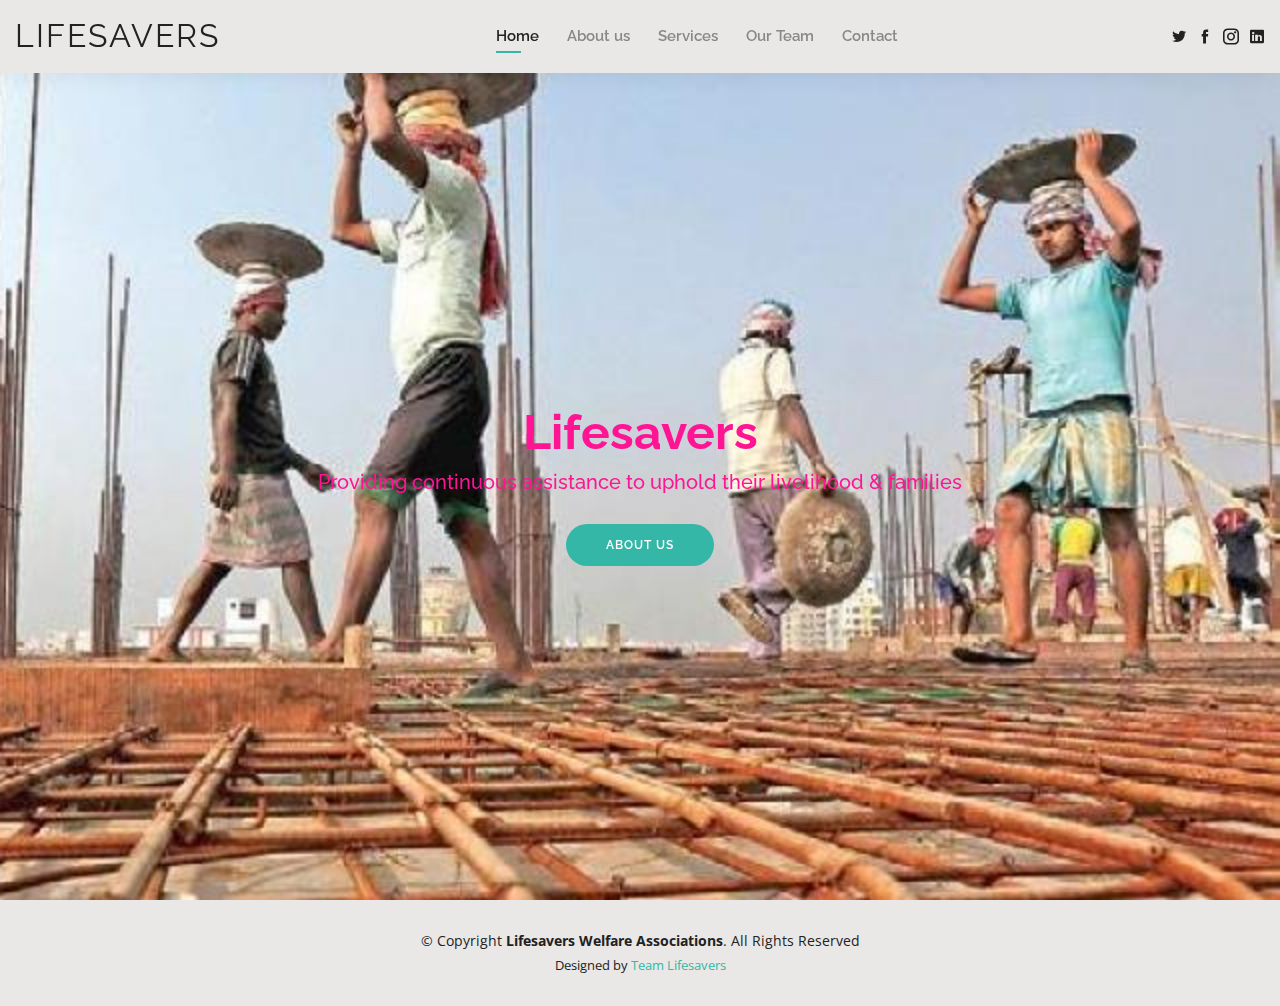
<file: index.html>
<!DOCTYPE html>
<html lang="en">

<head>
  <meta charset="utf-8">
  <meta content="width=device-width, initial-scale=1.0" name="viewport">

  <title>Index-Lifesavers</title>
  <meta content="" name="descriptison">
  <meta content="" name="keywords">


  <link href="assets/img/favicon.png" rel="icon">
  <link href="assets/img/apple-touch-icon.png" rel="apple-touch-icon">

  <link href="https://fonts.googleapis.com/css?family=Open+Sans:300,300i,400,400i,600,600i,700,700i|Raleway:300,300i,400,400i,500,500i,600,600i,700,700i|Poppins:300,300i,400,400i,500,500i,600,600i,700,700i" rel="stylesheet">


  <link href="assets/vendor/bootstrap/css/bootstrap.min.css" rel="stylesheet">
  <link href="assets/vendor/icofont/icofont.min.css" rel="stylesheet">
  <link href="assets/vendor/owl.carousel/assets/owl.carousel.min.css" rel="stylesheet">
  <link href="assets/vendor/boxicons/css/boxicons.min.css" rel="stylesheet">
  <link href="assets/vendor/venobox/venobox.css" rel="stylesheet">
  <link href="assets/vendor/aos/aos.css" rel="stylesheet">

  <link href="assets/css/style.css" rel="stylesheet">


</head>

<body>


  <header id="header" class="fixed-top">
    <div class="container-fluid d-flex justify-content-between align-items-center">

      <h1 class="logo"><a href="index.html">Lifesavers </a></h1>
     <nav class="nav-menu d-none d-lg-block">
        <ul>
          <li class="active"><a href="index.html">Home</a></li>
          <li><a href="about.html">About us</a></li>
          <li><a href="services.html">Services</a></li>
          <li><a href="resume.html">Our Team</a></li>
          <li><a href="contact.html">Contact</a></li>
        </ul>
      </nav>

      <div class="header-social-links">
        <a href="#" class="twitter"><i class="icofont-twitter"></i></a>
        <a href="#" class="facebook"><i class="icofont-facebook"></i></a>
        <a href="#" class="instagram"><i class="icofont-instagram"></i></a>
        <a href="#" class="linkedin"><i class="icofont-linkedin"></i></i></a>
      </div>

    </div>

  </header>
  <section id="hero" class="d-flex align-items-center">
    <div class="container d-flex flex-column align-items-center" data-aos="zoom-in" data-aos-delay="100">
      <h1>Lifesavers</h1>
      <h2>Providing continuous assistance to uphold their livelihood & families</h2>
      <a href="about.html" class="btn-about">About us</a>
    </div>
  </section>
  <footer id="footer">
    <div class="container">
      <div class="copyright">
        &copy; Copyright <strong><span>Lifesavers Welfare Associations</span></strong>. All Rights Reserved
      </div>
      <div class="credits">
 
        Designed by <a href="https://ibm-community.skillsbuild.org/group/team-4-skillsbuild-innovation-camp/">Team Lifesavers</a>
      </div>
    </div>
  </footer>

  <div id="preloader"></div>
  <a href="#" class="back-to-top"><i class="bx bx-up-arrow-alt"></i></a>

 
  <script src="assets/vendor/jquery/jquery.min.js"></script>
  <script src="assets/vendor/bootstrap/js/bootstrap.bundle.min.js"></script>
  <script src="assets/vendor/jquery.easing/jquery.easing.min.js"></script>
  <script src="assets/vendor/php-email-form/validate.js"></script>
  <script src="assets/vendor/waypoints/jquery.waypoints.min.js"></script>
  <script src="assets/vendor/counterup/counterup.min.js"></script>
  <script src="assets/vendor/owl.carousel/owl.carousel.min.js"></script>
  <script src="assets/vendor/isotope-layout/isotope.pkgd.min.js"></script>
  <script src="assets/vendor/venobox/venobox.min.js"></script>
  <script src="assets/vendor/aos/aos.js"></script>

  <script src="assets/js/main.js"></script>

</body>

</html>
</file>
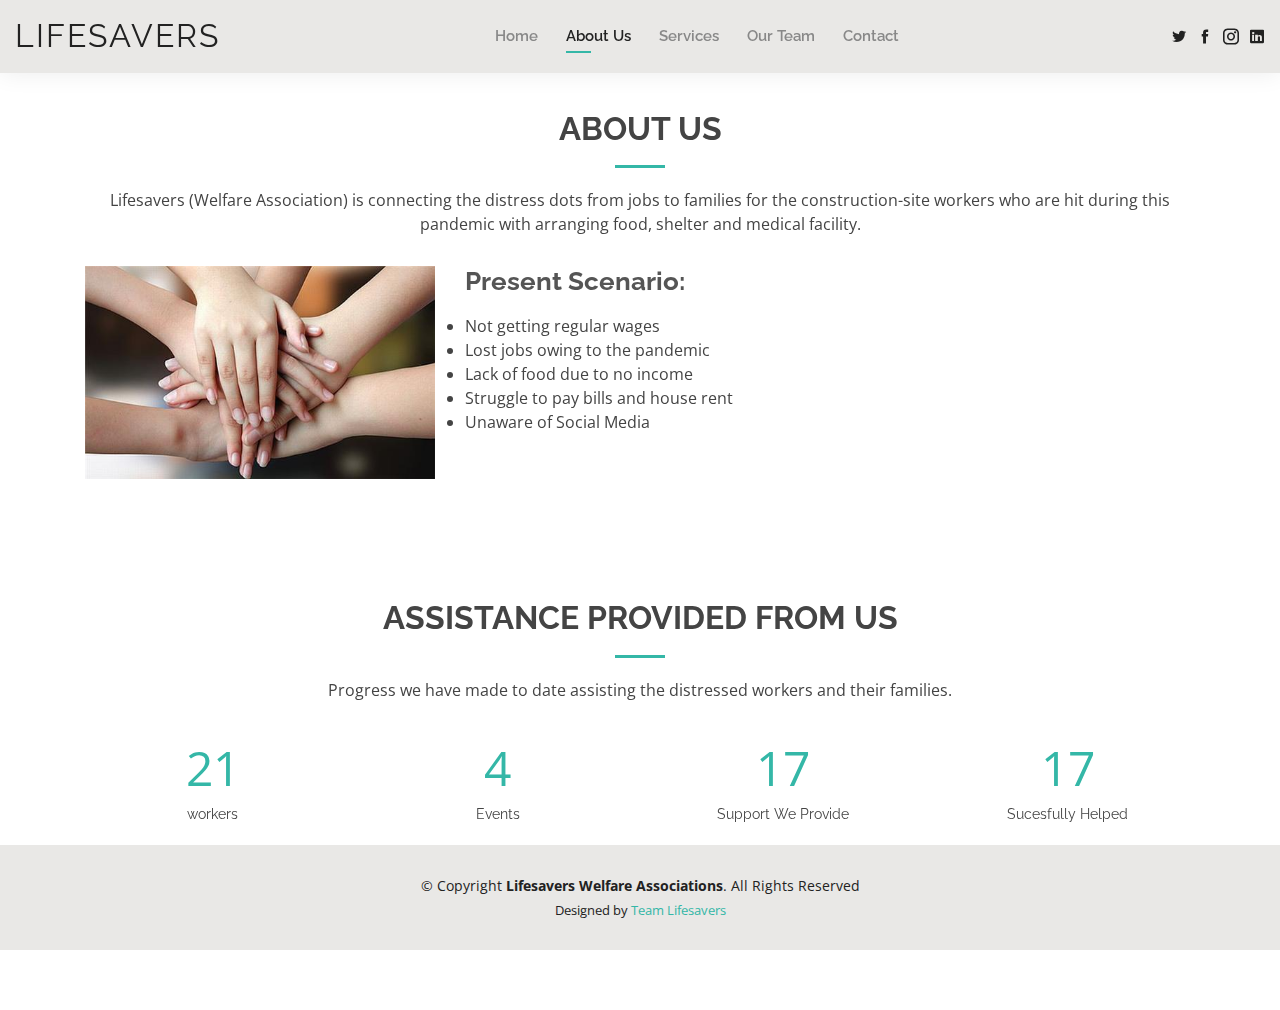
<file: about.html>
<!DOCTYPE html>
<html lang="en">

<head>
  <meta charset="utf-8">
  <meta content="width=device-width, initial-scale=1.0" name="viewport">

  <title>About - Lifesavers</title>
  <meta content="" name="descriptison">
  <meta content="" name="keywords">


  <link href="assets/img/favicon.png" rel="icon">
  <link href="assets/img/apple-touch-icon.png" rel="apple-touch-icon">


  <link href="https://fonts.googleapis.com/css?family=Open+Sans:300,300i,400,400i,600,600i,700,700i|Raleway:300,300i,400,400i,500,500i,600,600i,700,700i|Poppins:300,300i,400,400i,500,500i,600,600i,700,700i" rel="stylesheet">


  <link href="assets/vendor/bootstrap/css/bootstrap.min.css" rel="stylesheet">
  <link href="assets/vendor/icofont/icofont.min.css" rel="stylesheet">
  <link href="assets/vendor/owl.carousel/assets/owl.carousel.min.css" rel="stylesheet">
  <link href="assets/vendor/boxicons/css/boxicons.min.css" rel="stylesheet">
  <link href="assets/vendor/venobox/venobox.css" rel="stylesheet">
  <link href="assets/vendor/aos/aos.css" rel="stylesheet">


  <link href="assets/css/style.css" rel="stylesheet">


</head>

<body>


  <header id="header" class="fixed-top">
    <div class="container-fluid d-flex justify-content-between align-items-center">

      <h1 class="logo"><a href="index.html">Lifesavers </a></h1>


      <nav class="nav-menu d-none d-lg-block">
        <ul>
          <li><a href="index.html">Home</a></li>
          <li class="active"><a href="About.html">About Us</a></li>
          <li><a href="services.html">Services</a></li>
          <li><a href="resume.html">Our Team</a></li>
          <li><a href="contact.html">Contact</a></li>
        </ul>
      </nav>

      <div class="header-social-links">
        <a href="#" class="twitter"><i class="icofont-twitter"></i></a>
        <a href="#" class="facebook"><i class="icofont-facebook"></i></a>
        <a href="#" class="instagram"><i class="icofont-instagram"></i></a>
        <a href="#" class="linkedin"><i class="icofont-linkedin"></i></i></a>
      </div>

    </div>

  </header>

  <main id="main">
 <section id="about" class="about">
      <div class="container" data-aos="fade-up">

        <div class="section-title">
          <h2>About us</h2>
          <p>Lifesavers (Welfare Association) is connecting the distress dots from jobs to families for the construction-site workers who are hit during this pandemic with arranging food, shelter and medical facility.</p>
        </div>

        <div class="row">
          <div class="col-lg-4">
            <img src="assets/img/abouts.jpg" class="img-fluid" alt="">
          </div>
          <div class="col-lg-8 pt-4 pt-lg-0 content">
            <h3>Present Scenario:</h3>
            <p class="font-italic">
            <li>Not getting regular wages</li>
            <li>Lost jobs owing to the pandemic</li>
             <li>Lack of food due to no income</li>
             <li>Struggle to pay bills and house rent</li>
            <li>Unaware of Social Media</li>
            </p>
          </div>
        </div>

      </div>
    </section>
    <section id="facts" class="facts">
      <div class="container" data-aos="fade-up">

        <div class="section-title">
          <h2>Assistance provided from us</h2>
          <p>Progress we have made to date assisting the distressed workers and their families.</p>
        </div>

        <div class="row counters">

          <div class="col-lg-3 col-6 text-center">
            <span data-toggle="counter-up">30</span>
            <p>workers</p>
          </div>

          <div class="col-lg-3 col-6 text-center">
            <span data-toggle="counter-up">6</span>
            <p>Events</p>
          </div>

          <div class="col-lg-3 col-6 text-center">
            <span data-toggle="counter-up">25</span>
            <p>Support  We Provide</p>
          </div>

          <div class="col-lg-3 col-6 text-center">
            <span data-toggle="counter-up">25</span>
            <p>Sucesfully Helped</p>
          </div>

        </div>

      </div>
 <footer id="footer">
    <div class="container">
      <div class="copyright">
        &copy; Copyright <strong><span>Lifesavers Welfare Associations</span></strong>. All Rights Reserved
      </div>
      <div class="credits">
  
        Designed by <a href="https://ibm-community.skillsbuild.org/group/team-4-skillsbuild-innovation-camp/">Team Lifesavers</a>
      </div>
    </div>
  </footer>

  <div id="preloader"></div>
  <a href="#" class="back-to-top"><i class="bx bx-up-arrow-alt"></i></a>

  <script src="assets/vendor/jquery/jquery.min.js"></script>
  <script src="assets/vendor/bootstrap/js/bootstrap.bundle.min.js"></script>
  <script src="assets/vendor/jquery.easing/jquery.easing.min.js"></script>
  <script src="assets/vendor/php-email-form/validate.js"></script>
  <script src="assets/vendor/waypoints/jquery.waypoints.min.js"></script>
  <script src="assets/vendor/counterup/counterup.min.js"></script>
  <script src="assets/vendor/owl.carousel/owl.carousel.min.js"></script>
  <script src="assets/vendor/isotope-layout/isotope.pkgd.min.js"></script>
  <script src="assets/vendor/venobox/venobox.min.js"></script>
  <script src="assets/vendor/aos/aos.js"></script>

  <script src="assets/js/main.js"></script>

</body>

</html>
</file>
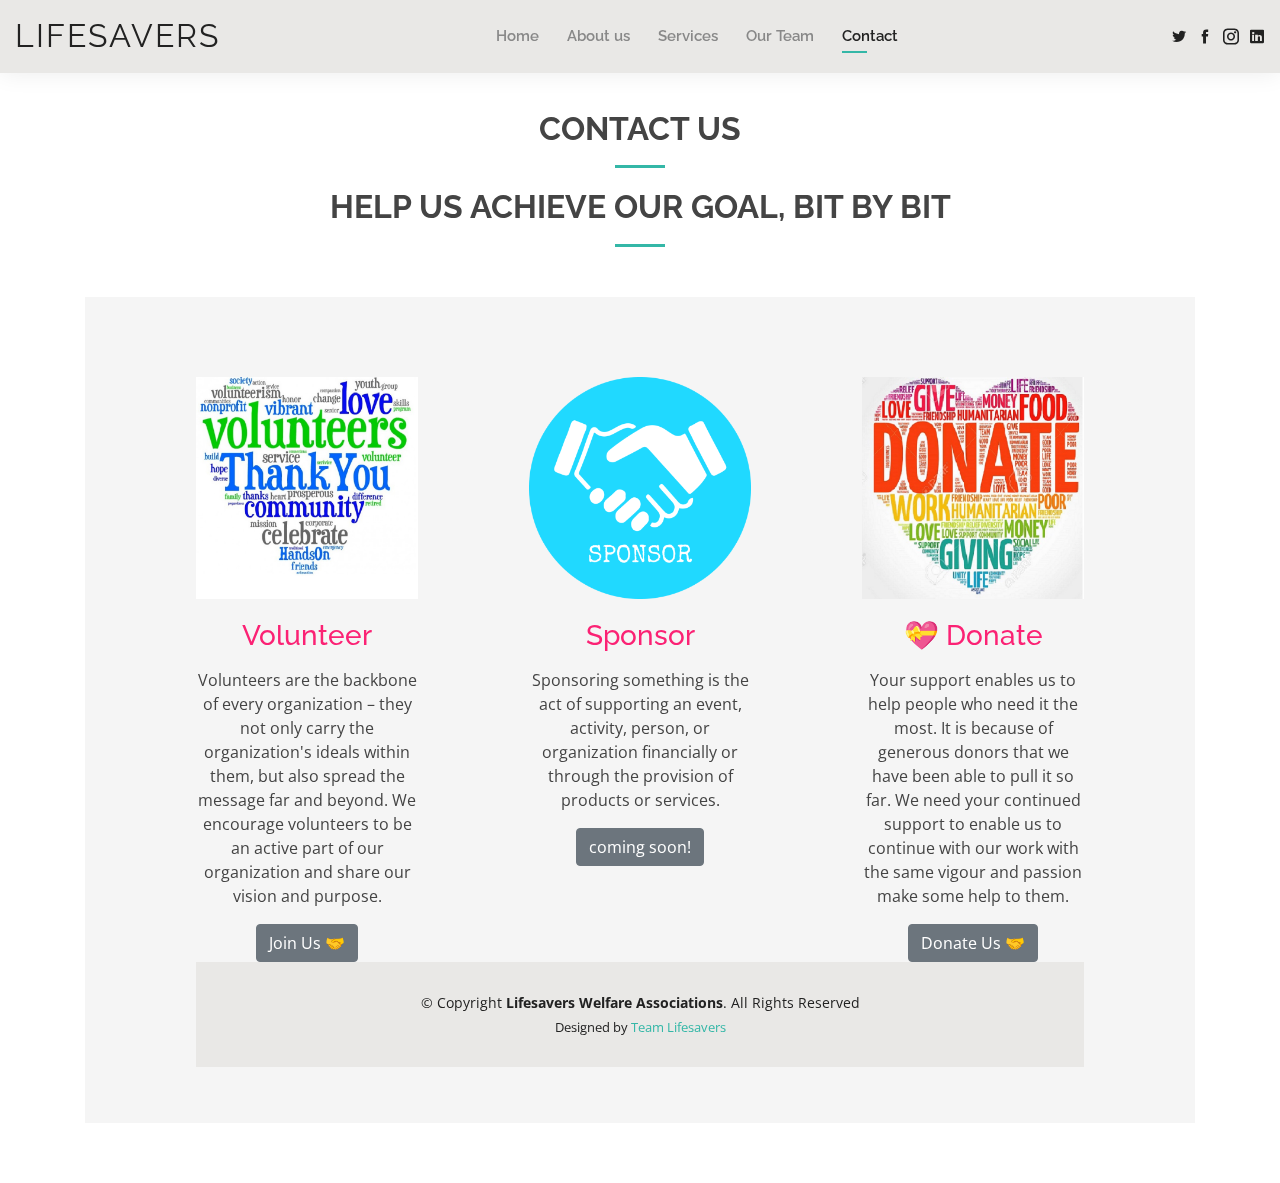
<file: contact.html>
<!DOCTYPE html>
<html lang="en">

<head>
  <meta charset="utf-8">
  <meta content="width=device-width, initial-scale=1.0" name="viewport">

  <title>contact-Lifesavers </title>
  <meta content="" name="descriptison">
  <meta content="" name="keywords">


  <link href="assets/img/favicon.png" rel="icon">
  <link href="assets/img/apple-touch-icon.png" rel="apple-touch-icon">


  <link href="https://fonts.googleapis.com/css?family=Open+Sans:300,300i,400,400i,600,600i,700,700i|Raleway:300,300i,400,400i,500,500i,600,600i,700,700i|Poppins:300,300i,400,400i,500,500i,600,600i,700,700i" rel="stylesheet">


  <link href="assets/vendor/bootstrap/css/bootstrap.min.css" rel="stylesheet">
  <link href="assets/vendor/icofont/icofont.min.css" rel="stylesheet">
  <link href="assets/vendor/owl.carousel/assets/owl.carousel.min.css" rel="stylesheet">
  <link href="assets/vendor/boxicons/css/boxicons.min.css" rel="stylesheet">
  <link href="assets/vendor/venobox/venobox.css" rel="stylesheet">
  <link href="assets/vendor/aos/aos.css" rel="stylesheet">

  <link href="assets/css/style.css" rel="stylesheet">

</head>

<body>

  <header id="header" class="fixed-top">
    <div class="container-fluid d-flex justify-content-between align-items-center">

      <h1 class="logo"><a href="index.html">Lifesavers</a></h1>


      <nav class="nav-menu d-none d-lg-block">
        <ul>
          <li><a href="index.html">Home</a></li>
          <li><a href="about.html">About us</a></li>
          <li><a href="services.html">Services</a></li>
          <li><a href="resume.html">Our Team</a></li>
          <li class="active"><a href="contact.html">Contact</a></li>
        </ul>
      </nav>

      <div class="header-social-links">
        <a href="#" class="twitter"><i class="icofont-twitter"></i></a>
        <a href="#" class="facebook"><i class="icofont-facebook"></i></a>
        <a href="#" class="instagram"><i class="icofont-instagram"></i></a>
        <a href="#" class="linkedin"><i class="icofont-linkedin"></i></i></a>
      </div>

    </div>

  </header>

  <main id="main">

    <section id="contact" class="contact">
      <div class="container" data-aos="fade-up">

        <div class="section-title">
          <h2>Contact us</h2>
              <h2>Help us achieve our goal, bit by bit</h2>
         
 </div>
<div class="contactus" id="contactus">

    <div class="diff_services">
      <div class="diff_services_item">
        <img src="assets/img/vv.jpg" alt="service_image">
        <h3 class="sub_title">Volunteer</h3>
        <p>Volunteers are the backbone of every organization – they not only carry the organization's ideals within them, but also spread the message far and beyond. We encourage volunteers to be an active part of our organization and share our vision and purpose.</p>
        <a href="https://forms.gle/eG58Z77YYkRKm3TH7" class="btn btn-secondary">Join Us 🤝</a>
      </div>
       <div class="diff_services_item">
        <img src="assets/img/Sponso.png" alt="service_image">
        <h3 class="sub_title">Sponsor</h3>
        <p>Sponsoring something is the act of supporting an event, activity, person, or organization financially or through the provision of products or services.</p>
        <a href="#Get-In-Touch" class="btn btn-secondary">coming soon!</a>
      </div> 
  <div class="diff_services_item">
        <img src="assets/img/donate.jpg" alt="service_image">
        <h3 class="sub_title">💝 Donate</h3>
        <p>Your support enables us to help people who need it the most. It is because of generous donors that we have been able to pull it so far. We need your continued support to enable us to continue with our work with the same vigour and passion make some help to them.</p>
         <a href="https://forms.gle/uzr4JHA32VgWoDY89" class="btn btn-secondary">Donate Us 🤝</a>
      </div>
        
  </div>

  <footer id="footer">
    <div class="container">
      <div class="copyright">
        &copy; Copyright <strong><span>Lifesavers Welfare Associations</span></strong>. All Rights Reserved
      </div>
      <div class="credits">

       Designed by <a href="https://ibm-community.skillsbuild.org/group/team-4-skillsbuild-innovation-camp/">Team Lifesavers</a>
      </div>
    </div>
  </footer>

  <div id="preloader"></div>
  <a href="#" class="back-to-top"><i class="bx bx-up-arrow-alt"></i></a>

  <script src="assets/vendor/jquery/jquery.min.js"></script>
  <script src="assets/vendor/bootstrap/js/bootstrap.bundle.min.js"></script>
  <script src="assets/vendor/jquery.easing/jquery.easing.min.js"></script>
  <script src="assets/vendor/php-email-form/validate.js"></script>
  <script src="assets/vendor/waypoints/jquery.waypoints.min.js"></script>
  <script src="assets/vendor/counterup/counterup.min.js"></script>
  <script src="assets/vendor/owl.carousel/owl.carousel.min.js"></script>
  <script src="assets/vendor/isotope-layout/isotope.pkgd.min.js"></script>
  <script src="assets/vendor/venobox/venobox.min.js"></script>
  <script src="assets/vendor/aos/aos.js"></script>

  <script src="assets/js/main.js"></script>

</body>

</html>
</file>
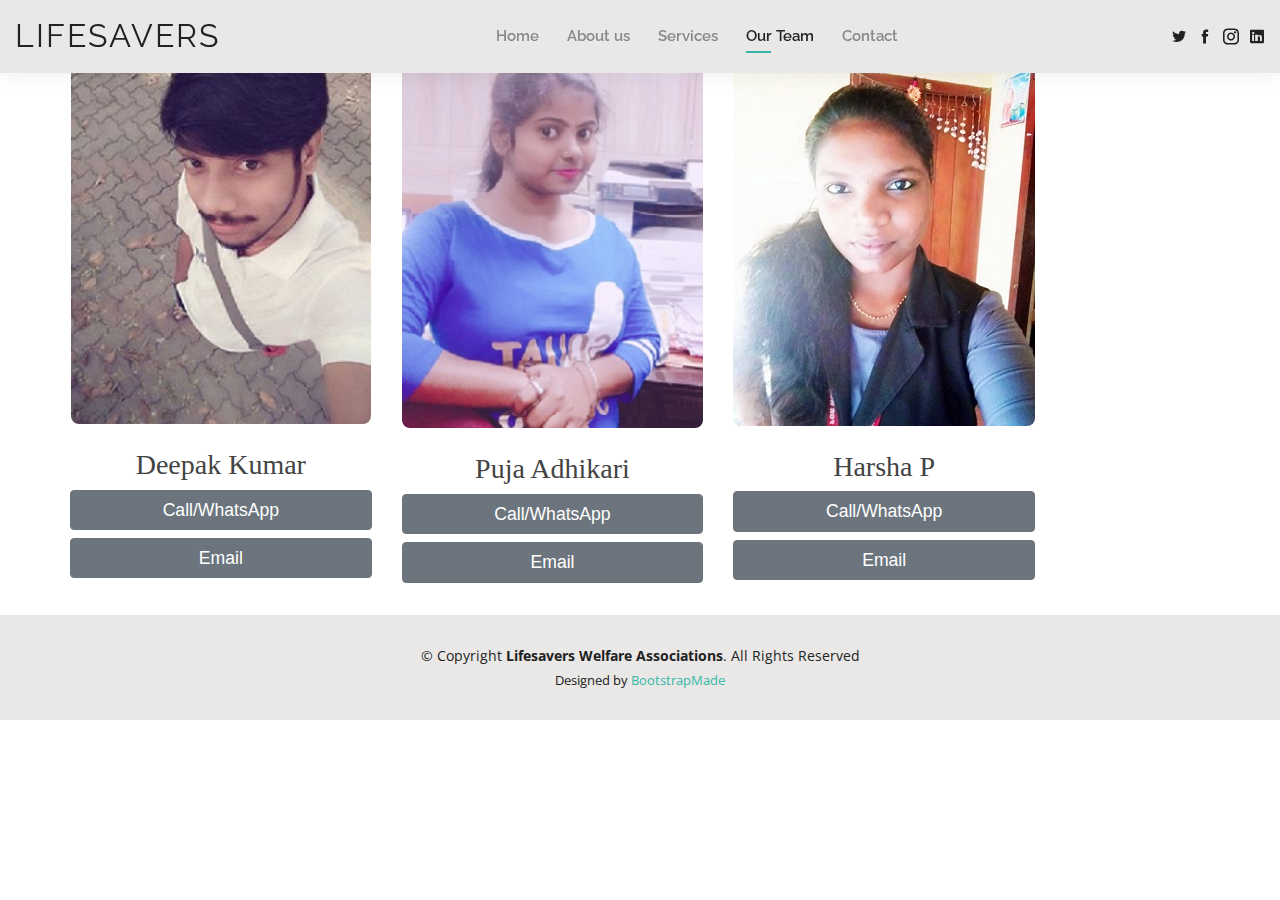
<file: resume.html>
<!DOCTYPE html>
<html lang="en">

<head>
  <meta charset="utf-8">
  <meta content="width=device-width, initial-scale=1.0" name="viewport">

  <title>Resume - Lifesavers </title>
  <meta content="" name="descriptison">
  <meta content="" name="keywords">

  <link href="assets/img/favicon.png" rel="icon">
  <link href="assets/img/apple-touch-icon.png" rel="apple-touch-icon">

  <link href="https://fonts.googleapis.com/css?family=Open+Sans:300,300i,400,400i,600,600i,700,700i|Raleway:300,300i,400,400i,500,500i,600,600i,700,700i|Poppins:300,300i,400,400i,500,500i,600,600i,700,700i" rel="stylesheet">

  <link href="assets/vendor/bootstrap/css/bootstrap.min.css" rel="stylesheet">
  <link href="assets/vendor/icofont/icofont.min.css" rel="stylesheet">
  <link href="assets/vendor/owl.carousel/assets/owl.carousel.min.css" rel="stylesheet">
  <link href="assets/vendor/boxicons/css/boxicons.min.css" rel="stylesheet">
  <link href="assets/vendor/venobox/venobox.css" rel="stylesheet">
  <link href="assets/vendor/aos/aos.css" rel="stylesheet">

  <link href="assets/css/style.css" rel="stylesheet">


</head>

<body>

  <header id="header" class="fixed-top">
    <div class="container-fluid d-flex justify-content-between align-items-center">

      <h1 class="logo"><a href="index.html">LifeSavers </a></h1>


      <nav class="nav-menu d-none d-lg-block">
        <ul>
          <li><a href="index.html">Home</a></li>
          <li><a href="about.html">About us</a></li>
          <li><a href="services.html">Services</a></li>
          <li class="active"><a href="resume.html">Our Team</a></li>
          <li><a href="contact.html">Contact</a></li>
        </ul>
      </nav>

      <div class="header-social-links">
        <a href="#" class="twitter"><i class="icofont-twitter"></i></a>
        <a href="#" class="facebook"><i class="icofont-facebook"></i></a>
        <a href="#" class="instagram"><i class="icofont-instagram"></i></a>
        <a href="#" class="linkedin"><i class="icofont-linkedin"></i></i></a>
      </div>

    </div>

  </header>
<div id="Get-In-Touch" class="container slide">
      <div class="row">
        <div class="col-md-4">
        <div class="col-md-4">
    </div>
      </div>
      <div id="team-cards" class="row">
        <div class="col-md-4">
          <img src="assets/img/tt1.jpg" class="img-fluid" alt="President Manasa Reddy">
          <h3>Deepak Kumar</h3>
          <a href="tel:+918596968516" class="btn btn-secondary">Call/WhatsApp</a>
          <a href="mailto:deepakkumar970007@gmail.com" class="btn btn-secondary">Email</a>
        </div>
        <div class="col-md-4">
          <img src="assets/img/ttt2.jpeg" class="img-fluid" alt="Vice-President Kashyap Harsha">
          <h3>Puja Adhikari </h3>
          <a href="tel:+915252525252" class="btn btn-secondary">Call/WhatsApp</a>
          <a href="mailto:pujaa719@gmail.com" class="btn btn-secondary">Email</a>
        </div>
        <div class="col-md-4">
          <img src="assets/img/t3.jpeg" class="img-fluid" alt="Secretary Vamsi Krishna">
          <h3>Harsha P  </h3>
              <a href="tel:+917858585759" class="btn btn-secondary">Call/WhatsApp</a>
          <a href="mailto:harshavelayudhan68@gmail.com" class="btn btn-secondary">Email</a>
        </div>


      </div>
    </div>
  </div>
    </section>



  <footer id="footer">
    <div class="container">
      <div class="copyright">
        &copy; Copyright <strong><span>Lifesavers Welfare Associations</span></strong>. All Rights Reserved
      </div>
      <div class="credits">

        Designed by <a href="https://bootstrapmade.com/">BootstrapMade</a>
      </div>
    </div>
  </footer>

  <div id="preloader"></div>
  <a href="#" class="back-to-top"><i class="bx bx-up-arrow-alt"></i></a>

  <script src="assets/vendor/jquery/jquery.min.js"></script>
  <script src="assets/vendor/bootstrap/js/bootstrap.bundle.min.js"></script>
  <script src="assets/vendor/jquery.easing/jquery.easing.min.js"></script>
  <script src="assets/vendor/php-email-form/validate.js"></script>
  <script src="assets/vendor/waypoints/jquery.waypoints.min.js"></script>
  <script src="assets/vendor/counterup/counterup.min.js"></script>
  <script src="assets/vendor/owl.carousel/owl.carousel.min.js"></script>
  <script src="assets/vendor/isotope-layout/isotope.pkgd.min.js"></script>
  <script src="assets/vendor/venobox/venobox.min.js"></script>
  <script src="assets/vendor/aos/aos.js"></script>

 
  <script src="assets/js/main.js"></script>

</body>

</html>
</file>
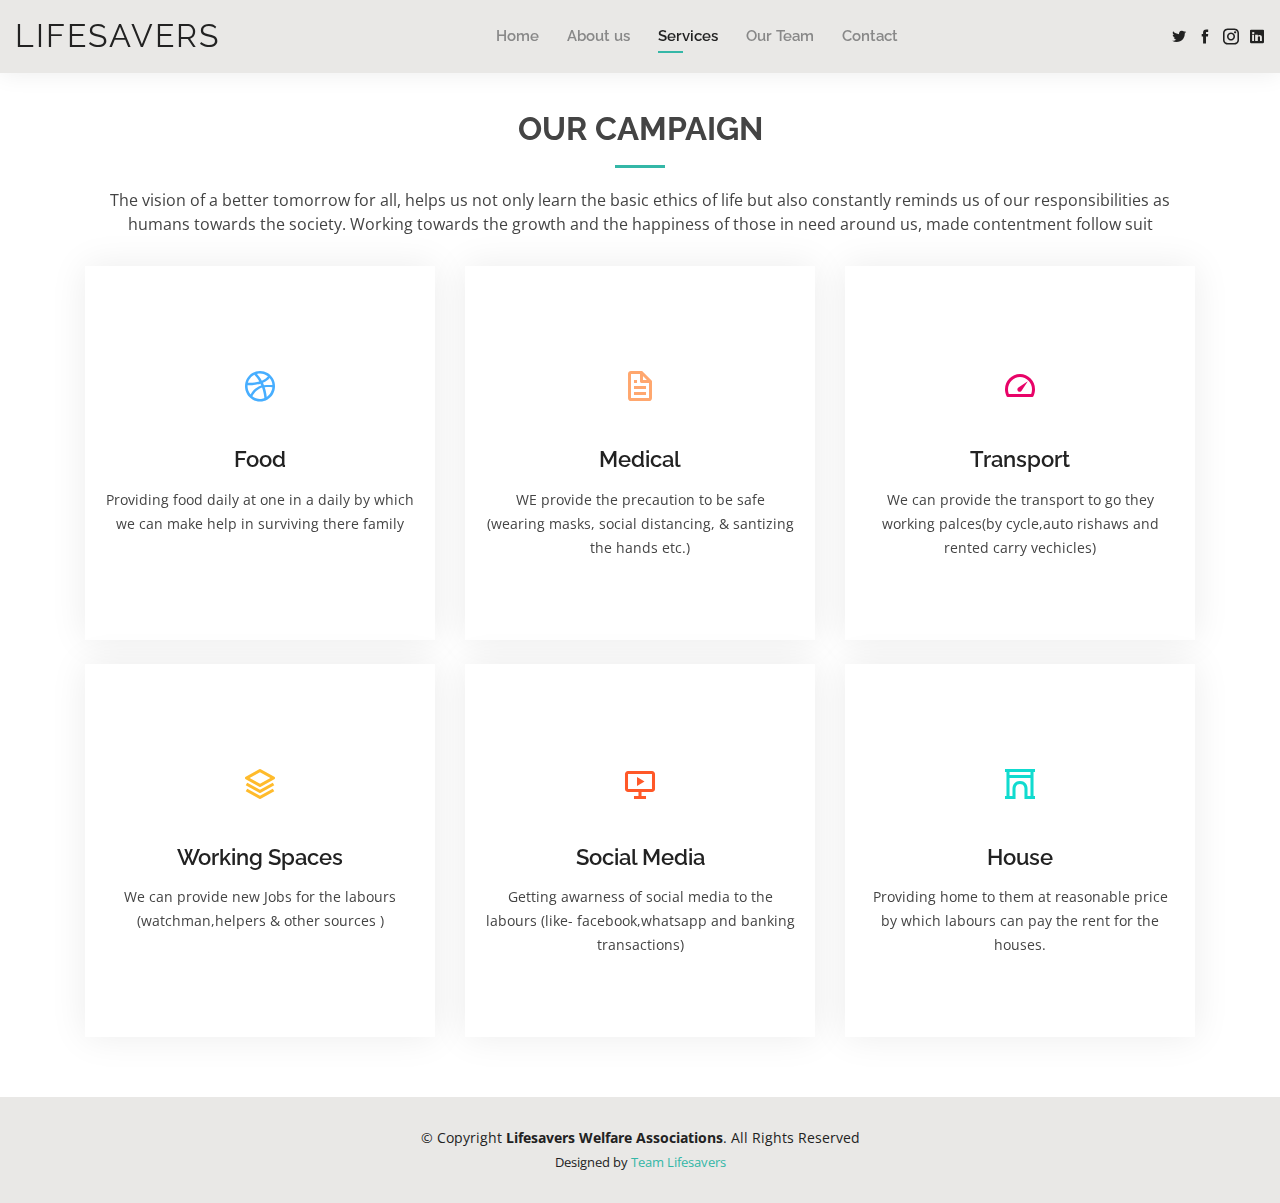
<file: services.html>
<!DOCTYPE html>
<html lang="en">

<head>
  <meta charset="utf-8">
  <meta content="width=device-width, initial-scale=1.0" name="viewport">

  <title>Services - Lifesavers </title>
  <meta content="" name="descriptison">
  <meta content="" name="keywords">

  <link href="assets/img/favicon.png" rel="icon">
  <link href="assets/img/apple-touch-icon.png" rel="apple-touch-icon">

  <link href="https://fonts.googleapis.com/css?family=Open+Sans:300,300i,400,400i,600,600i,700,700i|Raleway:300,300i,400,400i,500,500i,600,600i,700,700i|Poppins:300,300i,400,400i,500,500i,600,600i,700,700i" rel="stylesheet">

  <link href="assets/vendor/bootstrap/css/bootstrap.min.css" rel="stylesheet">
  <link href="assets/vendor/icofont/icofont.min.css" rel="stylesheet">
  <link href="assets/vendor/owl.carousel/assets/owl.carousel.min.css" rel="stylesheet">
  <link href="assets/vendor/boxicons/css/boxicons.min.css" rel="stylesheet">
  <link href="assets/vendor/venobox/venobox.css" rel="stylesheet">
  <link href="assets/vendor/aos/aos.css" rel="stylesheet">

  <link href="assets/css/style.css" rel="stylesheet">

</head>

<body>

  <header id="header" class="fixed-top">
    <div class="container-fluid d-flex justify-content-between align-items-center">

      <h1 class="logo"><a href="index.html">Lifesavers </a></h1>


      <nav class="nav-menu d-none d-lg-block">
        <ul>
          <li><a href="index.html">Home</a></li>
          <li><a href="about.html">About us</a></li>
          <li class="active"><a href="services.html">Services</a></li>
          <li><a href="resume.html">Our Team</a></li>
         <li><a href="contact.html">Contact</a></li>
        </ul>
      </nav>

      <div class="header-social-links">
        <a href="#" class="twitter"><i class="icofont-twitter"></i></a>
        <a href="#" class="facebook"><i class="icofont-facebook"></i></a>
        <a href="#" class="instagram"><i class="icofont-instagram"></i></a>
        <a href="#" class="linkedin"><i class="icofont-linkedin"></i></i></a>
      </div>

    </div>

  </header>

  <main id="main">

    <section id="services" class="services">
      <div class="container" data-aos="fade-up">

        <div class="section-title">
          <h2>Our Campaign</h2>
          <p>The vision of a better tomorrow for all, helps us not only learn the basic ethics of life but also constantly reminds us of our responsibilities as humans towards the society. Working towards the growth and the happiness of those in need around us, made contentment follow suit</p>
        </div>

        <div class="row">
          <div class="col-lg-4 col-md-6 d-flex align-items-stretch" data-aos="zoom-in" data-aos-delay="100">
            <div class="icon-box iconbox-blue">
              <div class="icon">
 
                <i class="bx bxl-dribbble"></i>
              </div>
              <h4><a href="">Food</a></h4>
              <p>Providing food daily at one in a daily by which we can make help in surviving there family</p>
            </div>
          </div>

          <div class="col-lg-4 col-md-6 d-flex align-items-stretch mt-4 mt-md-0" data-aos="zoom-in" data-aos-delay="200">
            <div class="icon-box iconbox-orange ">
              <div class="icon">

                <i class="bx bx-file"></i>
              </div>
              <h4><a href="">Medical</a></h4>
              <p>WE provide the precaution to be safe (wearing masks, social distancing, & santizing the hands etc.)</p>
            </div>
          </div>

          <div class="col-lg-4 col-md-6 d-flex align-items-stretch mt-4 mt-lg-0" data-aos="zoom-in" data-aos-delay="300">
            <div class="icon-box iconbox-pink">
              <div class="icon">
 
                <i class="bx bx-tachometer"></i>
              </div>
              <h4><a href="">Transport</a></h4>
              <p>We can provide the transport to go they working palces(by cycle,auto rishaws and rented carry vechicles)</p>
            </div>
          </div>

          <div class="col-lg-4 col-md-6 d-flex align-items-stretch mt-4" data-aos="zoom-in" data-aos-delay="100">
            <div class="icon-box iconbox-yellow">
              <div class="icon">

                <i class="bx bx-layer"></i>
              </div>
              <h4><a href="">Working Spaces</a></h4>
              <p>We can provide new Jobs for the labours (watchman,helpers & other sources )</p>
            </div>
          </div>

          <div class="col-lg-4 col-md-6 d-flex align-items-stretch mt-4" data-aos="zoom-in" data-aos-delay="200">
            <div class="icon-box iconbox-red">
              <div class="icon">

                <i class="bx bx-slideshow"></i>
              </div>
              <h4><a href="">Social Media</a></h4>
              <p>Getting awarness of social media to the labours (like- facebook,whatsapp and banking transactions)</p>
            </div>
          </div>

          <div class="col-lg-4 col-md-6 d-flex align-items-stretch mt-4" data-aos="zoom-in" data-aos-delay="300">
            <div class="icon-box iconbox-teal">
              <div class="icon">

                <i class="bx bx-arch"></i>
              </div>
              <h4><a href="">House</a></h4>
              <p>Providing home to them at reasonable price by which labours can pay the rent  for the houses.</p>
            </div>
          </div>

        </div>

      </div>
    </section>

  </main>

 
  <footer id="footer">
    <div class="container">
      <div class="copyright">
        &copy; Copyright <strong><span>Lifesavers Welfare Associations</span></strong>. All Rights Reserved
      </div>
      <div class="credits">

        Designed by <a href="https://ibm-community.skillsbuild.org/group/team-4-skillsbuild-innovation-camp/">Team Lifesavers</a>
      </div>
    </div>
  </footer>

  <div id="preloader"></div>
  <a href="#" class="back-to-top"><i class="bx bx-up-arrow-alt"></i></a>


  <script src="assets/vendor/jquery/jquery.min.js"></script>
  <script src="assets/vendor/bootstrap/js/bootstrap.bundle.min.js"></script>
  <script src="assets/vendor/jquery.easing/jquery.easing.min.js"></script>
  <script src="assets/vendor/php-email-form/validate.js"></script>
  <script src="assets/vendor/waypoints/jquery.waypoints.min.js"></script>
  <script src="assets/vendor/counterup/counterup.min.js"></script>
  <script src="assets/vendor/owl.carousel/owl.carousel.min.js"></script>
  <script src="assets/vendor/isotope-layout/isotope.pkgd.min.js"></script>
  <script src="assets/vendor/venobox/venobox.min.js"></script>
  <script src="assets/vendor/aos/aos.js"></script>
  <script src="assets/js/main.js"></script>

</body>

</html>
</file>
<file: assets/vendor/venobox/venobox.css>
/* ------ venobox.css --------*/
.vbox-overlay *, .vbox-overlay *:before, .vbox-overlay *:after{
    -webkit-backface-visibility: hidden;
    -webkit-box-sizing:border-box;
    -moz-box-sizing:border-box;
    box-sizing:border-box;
}
.vbox-overlay * { 
    -webkit-backface-visibility: visible;
    backface-visibility: visible;
}
.vbox-overlay{
    display: -webkit-flex;
    display: flex;
    -webkit-flex-direction: column;
    flex-direction: column;
    -webkit-justify-content: center;
    justify-content: center;
    -webkit-align-items: center;
    align-items: center;
    position: fixed;
    left: 0;
    top: 0;
    bottom: 0;
    right: 0;
    z-index: 999999;
}

/* ----- navigation ----- */
.vbox-title{
    width: 100%;
    height: 40px;
    float: left;
    text-align: center;
    line-height: 28px;
    font-size: 12px;
    padding: 6px 50px;
    overflow: hidden;
    position: fixed;
    display: none;
    left: 0;
    z-index: 89;
}
.vbox-close{
    cursor: pointer;
    position: fixed;
    top: -1px;
    right: 0;
    width: 50px;
    height: 40px;
    padding: 6px;
    display: block;
    background-position:10px center;
    overflow: hidden;
    font-size: 24px;
    line-height: 1;
    text-align: center;
    z-index: 99;
}
.vbox-left{
    cursor: pointer;
    position: fixed;
    left: 0;
    height: 40px;
    overflow: hidden;
    line-height: 28px;
    font-size: 12px;
    z-index: 99;
    display: flex;
    align-items:center;
}
.vbox-num{
    display: inline-block;
    margin: 6px 0 6px 15px;
}
/* ----- Social share ----- */
.vbox-share{
    line-height: 28px;
    font-size: 12px;
    overflow: hidden;
    position: fixed;
    left: 0;
    z-index: 98;
    display: flex;
    align-items:center;
    justify-content: center;
    width: 100%;
    text-align: center;
}
.vbox-share svg{
    max-height: 28px;
    width: 28px;
    z-index: 10;
    margin-left: 12px;
    margin-top: 6px;
    margin-bottom: 6px;
    vertical-align: middle;
}


/* ----- navigation ARROWS ----- */
.vbox-next, .vbox-prev{
    position: fixed;
    top: 50%;
    margin-top: -15px;
    overflow: hidden;
    cursor: pointer;
    display: block;
    width: 45px;
    height: 45px;
    z-index: 99;
}
.vbox-next span, .vbox-prev span{
    position: relative;
    width: 20px;
    height: 20px;
    border: 2px solid transparent;
    border-top-color: #B6B6B6;
    border-right-color: #B6B6B6;
    text-indent: -100px;
    position: absolute;
    top: 8px;
    display: block;
}
.vbox-prev{
    left: 15px;
}
.vbox-next{
    right: 15px;
}
.vbox-prev span{
    left: 10px;
    -ms-transform: rotate(-135deg);
    -webkit-transform: rotate(-135deg);
    transform: rotate(-135deg);
}
.vbox-next span{
    -ms-transform: rotate(45deg);
    -webkit-transform: rotate(45deg);
    transform: rotate(45deg);
    right: 10px;
}
/* ------- inline window ------ */
.vbox-inline{
    width: 420px;
    height: 315px;
    height: 70vh;
    padding: 10px;
    background: #fff;
    margin: 0 auto;
    overflow: auto;
    text-align: left;
}
/* ------- Video & iFrames window ------ */
.venoframe{
    max-width: 100%;
    width: 100%;
    border: none;
    width: 100%;
    height: 260px;
    height: 70vh;
}
.venoframe.vbvid{
    height: 260px;
}
@media (min-width: 768px) {
    .venoframe, .vbox-inline{
        width: 90%;
        height: 360px;
        height: 70vh;
    }
    .venoframe.vbvid{
        width: 640px;
        height: 360px;
    }
}
@media (min-width: 992px) {
    .venoframe, .vbox-inline{
        max-width: 1200px;
        width: 80%;
        height: 540px;
        height: 70vh;
    }
    .venoframe.vbvid{
        width: 960px;
        height: 540px;
    }
}
/* 
Please do NOT edit this part! 
or at least read this note: http://i.imgur.com/7C0ws9e.gif
*/
.vbox-open{
    overflow: hidden;
}
.vbox-container{
    position: absolute;
    left: 0;
    right: 0;
    top: 0;
    bottom: 0;
    overflow-x: hidden;
    overflow-y: scroll;
    overflow-scrolling: touch;
    -webkit-overflow-scrolling: touch;
    z-index: 20;
    max-height: 100%;

}

.vbox-content{
    text-align: center;
    float: left;
    width: 100%;
    position: relative;
    overflow: hidden;
    padding: 20px 4%;
}
.vbox-container img{
    max-width: 100%;
    height: auto;
}
.vbox-figlio{
    box-shadow: 0 0 12px rgba(0,0,0,0.19), 0 6px 6px rgba(0,0,0,0.23);
    max-width: 100%;
    text-align: initial;
}
img.vbox-figlio{
    -webkit-user-select: none;
-khtml-user-select: none;
-moz-user-select: none;
-o-user-select: none;
user-select: none;
}
.vbox-content.swipe-left{
    margin-left: -200px !important;
}
.vbox-content.swipe-right{
    margin-left: 200px !important;
}
.vbox-animated{
    webkit-transition: margin 300ms ease-out;
    transition: margin 300ms ease-out;
}

/* ---------- preloader ----------
 * SPINKIT 
 * http://tobiasahlin.com/spinkit/
-------------------------------- */
.sk-double-bounce,.sk-rotating-plane{width:40px;height:40px;margin:40px auto}.sk-rotating-plane{background-color:#333;-webkit-animation:sk-rotatePlane 1.2s infinite ease-in-out;animation:sk-rotatePlane 1.2s infinite ease-in-out}@-webkit-keyframes sk-rotatePlane{0%{-webkit-transform:perspective(120px) rotateX(0) rotateY(0);transform:perspective(120px) rotateX(0) rotateY(0)}50%{-webkit-transform:perspective(120px) rotateX(-180.1deg) rotateY(0);transform:perspective(120px) rotateX(-180.1deg) rotateY(0)}100%{-webkit-transform:perspective(120px) rotateX(-180deg) rotateY(-179.9deg);transform:perspective(120px) rotateX(-180deg) rotateY(-179.9deg)}}@keyframes sk-rotatePlane{0%{-webkit-transform:perspective(120px) rotateX(0) rotateY(0);transform:perspective(120px) rotateX(0) rotateY(0)}50%{-webkit-transform:perspective(120px) rotateX(-180.1deg) rotateY(0);transform:perspective(120px) rotateX(-180.1deg) rotateY(0)}100%{-webkit-transform:perspective(120px) rotateX(-180deg) rotateY(-179.9deg);transform:perspective(120px) rotateX(-180deg) rotateY(-179.9deg)}}.sk-double-bounce{position:relative}.sk-double-bounce .sk-child{width:100%;height:100%;border-radius:50%;background-color:#333;opacity:.6;position:absolute;top:0;left:0;-webkit-animation:sk-doubleBounce 2s infinite ease-in-out;animation:sk-doubleBounce 2s infinite ease-in-out}.sk-chasing-dots .sk-child,.sk-spinner-pulse,.sk-three-bounce .sk-child{background-color:#333;border-radius:100%}.sk-double-bounce .sk-double-bounce2{-webkit-animation-delay:-1s;animation-delay:-1s}@-webkit-keyframes sk-doubleBounce{0%,100%{-webkit-transform:scale(0);transform:scale(0)}50%{-webkit-transform:scale(1);transform:scale(1)}}@keyframes sk-doubleBounce{0%,100%{-webkit-transform:scale(0);transform:scale(0)}50%{-webkit-transform:scale(1);transform:scale(1)}}.sk-wave{margin:40px auto;width:50px;height:40px;text-align:center;font-size:10px}.sk-wave .sk-rect{background-color:#333;height:100%;width:6px;display:inline-block;-webkit-animation:sk-waveStretchDelay 1.2s infinite ease-in-out;animation:sk-waveStretchDelay 1.2s infinite ease-in-out}.sk-wave .sk-rect1{-webkit-animation-delay:-1.2s;animation-delay:-1.2s}.sk-wave .sk-rect2{-webkit-animation-delay:-1.1s;animation-delay:-1.1s}.sk-wave .sk-rect3{-webkit-animation-delay:-1s;animation-delay:-1s}.sk-wave .sk-rect4{-webkit-animation-delay:-.9s;animation-delay:-.9s}.sk-wave .sk-rect5{-webkit-animation-delay:-.8s;animation-delay:-.8s}@-webkit-keyframes sk-waveStretchDelay{0%,100%,40%{-webkit-transform:scaleY(.4);transform:scaleY(.4)}20%{-webkit-transform:scaleY(1);transform:scaleY(1)}}@keyframes sk-waveStretchDelay{0%,100%,40%{-webkit-transform:scaleY(.4);transform:scaleY(.4)}20%{-webkit-transform:scaleY(1);transform:scaleY(1)}}.sk-wandering-cubes{margin:40px auto;width:40px;height:40px;position:relative}.sk-wandering-cubes .sk-cube{background-color:#333;width:10px;height:10px;position:absolute;top:0;left:0;-webkit-animation:sk-wanderingCube 1.8s ease-in-out -1.8s infinite both;animation:sk-wanderingCube 1.8s ease-in-out -1.8s infinite both}.sk-chasing-dots,.sk-spinner-pulse{width:40px;height:40px;margin:40px auto}.sk-wandering-cubes .sk-cube2{-webkit-animation-delay:-.9s;animation-delay:-.9s}@-webkit-keyframes sk-wanderingCube{0%{-webkit-transform:rotate(0);transform:rotate(0)}25%{-webkit-transform:translateX(30px) rotate(-90deg) scale(.5);transform:translateX(30px) rotate(-90deg) scale(.5)}50%{-webkit-transform:translateX(30px) translateY(30px) rotate(-179deg);transform:translateX(30px) translateY(30px) rotate(-179deg)}50.1%{-webkit-transform:translateX(30px) translateY(30px) rotate(-180deg);transform:translateX(30px) translateY(30px) rotate(-180deg)}75%{-webkit-transform:translateX(0) translateY(30px) rotate(-270deg) scale(.5);transform:translateX(0) translateY(30px) rotate(-270deg) scale(.5)}100%{-webkit-transform:rotate(-360deg);transform:rotate(-360deg)}}@keyframes sk-wanderingCube{0%{-webkit-transform:rotate(0);transform:rotate(0)}25%{-webkit-transform:translateX(30px) rotate(-90deg) scale(.5);transform:translateX(30px) rotate(-90deg) scale(.5)}50%{-webkit-transform:translateX(30px) translateY(30px) rotate(-179deg);transform:translateX(30px) translateY(30px) rotate(-179deg)}50.1%{-webkit-transform:translateX(30px) translateY(30px) rotate(-180deg);transform:translateX(30px) translateY(30px) rotate(-180deg)}75%{-webkit-transform:translateX(0) translateY(30px) rotate(-270deg) scale(.5);transform:translateX(0) translateY(30px) rotate(-270deg) scale(.5)}100%{-webkit-transform:rotate(-360deg);transform:rotate(-360deg)}}.sk-spinner-pulse{-webkit-animation:sk-pulseScaleOut 1s infinite ease-in-out;animation:sk-pulseScaleOut 1s infinite ease-in-out}@-webkit-keyframes sk-pulseScaleOut{0%{-webkit-transform:scale(0);transform:scale(0)}100%{-webkit-transform:scale(1);transform:scale(1);opacity:0}}@keyframes sk-pulseScaleOut{0%{-webkit-transform:scale(0);transform:scale(0)}100%{-webkit-transform:scale(1);transform:scale(1);opacity:0}}.sk-chasing-dots{position:relative;text-align:center;-webkit-animation:sk-chasingDotsRotate 2s infinite linear;animation:sk-chasingDotsRotate 2s infinite linear}.sk-chasing-dots .sk-child{width:60%;height:60%;display:inline-block;position:absolute;top:0;-webkit-animation:sk-chasingDotsBounce 2s infinite ease-in-out;animation:sk-chasingDotsBounce 2s infinite ease-in-out}.sk-chasing-dots .sk-dot2{top:auto;bottom:0;-webkit-animation-delay:-1s;animation-delay:-1s}@-webkit-keyframes sk-chasingDotsRotate{100%{-webkit-transform:rotate(360deg);transform:rotate(360deg)}}@keyframes sk-chasingDotsRotate{100%{-webkit-transform:rotate(360deg);transform:rotate(360deg)}}@-webkit-keyframes sk-chasingDotsBounce{0%,100%{-webkit-transform:scale(0);transform:scale(0)}50%{-webkit-transform:scale(1);transform:scale(1)}}@keyframes sk-chasingDotsBounce{0%,100%{-webkit-transform:scale(0);transform:scale(0)}50%{-webkit-transform:scale(1);transform:scale(1)}}.sk-three-bounce{margin:40px auto;width:80px;text-align:center}.sk-three-bounce .sk-child{width:20px;height:20px;display:inline-block;-webkit-animation:sk-three-bounce 1.4s ease-in-out 0s infinite both;animation:sk-three-bounce 1.4s ease-in-out 0s infinite both}.sk-circle .sk-child:before,.sk-fading-circle .sk-circle:before{display:block;border-radius:100%;content:'';background-color:#333}.sk-three-bounce .sk-bounce1{-webkit-animation-delay:-.32s;animation-delay:-.32s}.sk-three-bounce .sk-bounce2{-webkit-animation-delay:-.16s;animation-delay:-.16s}@-webkit-keyframes sk-three-bounce{0%,100%,80%{-webkit-transform:scale(0);transform:scale(0)}40%{-webkit-transform:scale(1);transform:scale(1)}}@keyframes sk-three-bounce{0%,100%,80%{-webkit-transform:scale(0);transform:scale(0)}40%{-webkit-transform:scale(1);transform:scale(1)}}.sk-circle{margin:40px auto;width:40px;height:40px;position:relative}.sk-circle .sk-child{width:100%;height:100%;position:absolute;left:0;top:0}.sk-circle .sk-child:before{margin:0 auto;width:15%;height:15%;-webkit-animation:sk-circleBounceDelay 1.2s infinite ease-in-out both;animation:sk-circleBounceDelay 1.2s infinite ease-in-out both}.sk-circle .sk-circle2{-webkit-transform:rotate(30deg);-ms-transform:rotate(30deg);transform:rotate(30deg)}.sk-circle .sk-circle3{-webkit-transform:rotate(60deg);-ms-transform:rotate(60deg);transform:rotate(60deg)}.sk-circle .sk-circle4{-webkit-transform:rotate(90deg);-ms-transform:rotate(90deg);transform:rotate(90deg)}.sk-circle .sk-circle5{-webkit-transform:rotate(120deg);-ms-transform:rotate(120deg);transform:rotate(120deg)}.sk-circle .sk-circle6{-webkit-transform:rotate(150deg);-ms-transform:rotate(150deg);transform:rotate(150deg)}.sk-circle .sk-circle7{-webkit-transform:rotate(180deg);-ms-transform:rotate(180deg);transform:rotate(180deg)}.sk-circle .sk-circle8{-webkit-transform:rotate(210deg);-ms-transform:rotate(210deg);transform:rotate(210deg)}.sk-circle .sk-circle9{-webkit-transform:rotate(240deg);-ms-transform:rotate(240deg);transform:rotate(240deg)}.sk-circle .sk-circle10{-webkit-transform:rotate(270deg);-ms-transform:rotate(270deg);transform:rotate(270deg)}.sk-circle .sk-circle11{-webkit-transform:rotate(300deg);-ms-transform:rotate(300deg);transform:rotate(300deg)}.sk-circle .sk-circle12{-webkit-transform:rotate(330deg);-ms-transform:rotate(330deg);transform:rotate(330deg)}.sk-circle .sk-circle2:before{-webkit-animation-delay:-1.1s;animation-delay:-1.1s}.sk-circle .sk-circle3:before{-webkit-animation-delay:-1s;animation-delay:-1s}.sk-circle .sk-circle4:before{-webkit-animation-delay:-.9s;animation-delay:-.9s}.sk-circle .sk-circle5:before{-webkit-animation-delay:-.8s;animation-delay:-.8s}.sk-circle .sk-circle6:before{-webkit-animation-delay:-.7s;animation-delay:-.7s}.sk-circle .sk-circle7:before{-webkit-animation-delay:-.6s;animation-delay:-.6s}.sk-circle .sk-circle8:before{-webkit-animation-delay:-.5s;animation-delay:-.5s}.sk-circle .sk-circle9:before{-webkit-animation-delay:-.4s;animation-delay:-.4s}.sk-circle .sk-circle10:before{-webkit-animation-delay:-.3s;animation-delay:-.3s}.sk-circle .sk-circle11:before{-webkit-animation-delay:-.2s;animation-delay:-.2s}.sk-circle .sk-circle12:before{-webkit-animation-delay:-.1s;animation-delay:-.1s}@-webkit-keyframes sk-circleBounceDelay{0%,100%,80%{-webkit-transform:scale(0);transform:scale(0)}40%{-webkit-transform:scale(1);transform:scale(1)}}@keyframes sk-circleBounceDelay{0%,100%,80%{-webkit-transform:scale(0);transform:scale(0)}40%{-webkit-transform:scale(1);transform:scale(1)}}.sk-cube-grid{width:40px;height:40px;margin:40px auto}.sk-cube-grid .sk-cube{width:33.33%;height:33.33%;background-color:#333;float:left;-webkit-animation:sk-cubeGridScaleDelay 1.3s infinite ease-in-out;animation:sk-cubeGridScaleDelay 1.3s infinite ease-in-out}.sk-cube-grid .sk-cube1{-webkit-animation-delay:.2s;animation-delay:.2s}.sk-cube-grid .sk-cube2{-webkit-animation-delay:.3s;animation-delay:.3s}.sk-cube-grid .sk-cube3{-webkit-animation-delay:.4s;animation-delay:.4s}.sk-cube-grid .sk-cube4{-webkit-animation-delay:.1s;animation-delay:.1s}.sk-cube-grid .sk-cube5{-webkit-animation-delay:.2s;animation-delay:.2s}.sk-cube-grid .sk-cube6{-webkit-animation-delay:.3s;animation-delay:.3s}.sk-cube-grid .sk-cube7{-webkit-animation-delay:0ms;animation-delay:0ms}.sk-cube-grid .sk-cube8{-webkit-animation-delay:.1s;animation-delay:.1s}.sk-cube-grid .sk-cube9{-webkit-animation-delay:.2s;animation-delay:.2s}@-webkit-keyframes sk-cubeGridScaleDelay{0%,100%,70%{-webkit-transform:scale3D(1,1,1);transform:scale3D(1,1,1)}35%{-webkit-transform:scale3D(0,0,1);transform:scale3D(0,0,1)}}@keyframes sk-cubeGridScaleDelay{0%,100%,70%{-webkit-transform:scale3D(1,1,1);transform:scale3D(1,1,1)}35%{-webkit-transform:scale3D(0,0,1);transform:scale3D(0,0,1)}}.sk-fading-circle{margin:40px auto;width:40px;height:40px;position:relative}.sk-fading-circle .sk-circle{width:100%;height:100%;position:absolute;left:0;top:0}.sk-fading-circle .sk-circle:before{margin:0 auto;width:15%;height:15%;-webkit-animation:sk-circleFadeDelay 1.2s infinite ease-in-out both;animation:sk-circleFadeDelay 1.2s infinite ease-in-out both}.sk-fading-circle .sk-circle2{-webkit-transform:rotate(30deg);-ms-transform:rotate(30deg);transform:rotate(30deg)}.sk-fading-circle .sk-circle3{-webkit-transform:rotate(60deg);-ms-transform:rotate(60deg);transform:rotate(60deg)}.sk-fading-circle .sk-circle4{-webkit-transform:rotate(90deg);-ms-transform:rotate(90deg);transform:rotate(90deg)}.sk-fading-circle .sk-circle5{-webkit-transform:rotate(120deg);-ms-transform:rotate(120deg);transform:rotate(120deg)}.sk-fading-circle .sk-circle6{-webkit-transform:rotate(150deg);-ms-transform:rotate(150deg);transform:rotate(150deg)}.sk-fading-circle .sk-circle7{-webkit-transform:rotate(180deg);-ms-transform:rotate(180deg);transform:rotate(180deg)}.sk-fading-circle .sk-circle8{-webkit-transform:rotate(210deg);-ms-transform:rotate(210deg);transform:rotate(210deg)}.sk-fading-circle .sk-circle9{-webkit-transform:rotate(240deg);-ms-transform:rotate(240deg);transform:rotate(240deg)}.sk-fading-circle .sk-circle10{-webkit-transform:rotate(270deg);-ms-transform:rotate(270deg);transform:rotate(270deg)}.sk-fading-circle .sk-circle11{-webkit-transform:rotate(300deg);-ms-transform:rotate(300deg);transform:rotate(300deg)}.sk-fading-circle .sk-circle12{-webkit-transform:rotate(330deg);-ms-transform:rotate(330deg);transform:rotate(330deg)}.sk-fading-circle .sk-circle2:before{-webkit-animation-delay:-1.1s;animation-delay:-1.1s}.sk-fading-circle .sk-circle3:before{-webkit-animation-delay:-1s;animation-delay:-1s}.sk-fading-circle .sk-circle4:before{-webkit-animation-delay:-.9s;animation-delay:-.9s}.sk-fading-circle .sk-circle5:before{-webkit-animation-delay:-.8s;animation-delay:-.8s}.sk-fading-circle .sk-circle6:before{-webkit-animation-delay:-.7s;animation-delay:-.7s}.sk-fading-circle .sk-circle7:before{-webkit-animation-delay:-.6s;animation-delay:-.6s}.sk-fading-circle .sk-circle8:before{-webkit-animation-delay:-.5s;animation-delay:-.5s}.sk-fading-circle .sk-circle9:before{-webkit-animation-delay:-.4s;animation-delay:-.4s}.sk-fading-circle .sk-circle10:before{-webkit-animation-delay:-.3s;animation-delay:-.3s}.sk-fading-circle .sk-circle11:before{-webkit-animation-delay:-.2s;animation-delay:-.2s}.sk-fading-circle .sk-circle12:before{-webkit-animation-delay:-.1s;animation-delay:-.1s}@-webkit-keyframes sk-circleFadeDelay{0%,100%,39%{opacity:0}40%{opacity:1}}@keyframes sk-circleFadeDelay{0%,100%,39%{opacity:0}40%{opacity:1}}.sk-folding-cube{margin:40px auto;width:40px;height:40px;position:relative;-webkit-transform:rotateZ(45deg);transform:rotateZ(45deg)}.sk-folding-cube .sk-cube{float:left;width:50%;height:50%;position:relative;-webkit-transform:scale(1.1);-ms-transform:scale(1.1);transform:scale(1.1)}.sk-folding-cube .sk-cube:before{content:'';position:absolute;top:0;left:0;width:100%;height:100%;background-color:#333;-webkit-animation:sk-foldCubeAngle 2.4s infinite linear both;animation:sk-foldCubeAngle 2.4s infinite linear both;-webkit-transform-origin:100% 100%;-ms-transform-origin:100% 100%;transform-origin:100% 100%}.sk-folding-cube .sk-cube2{-webkit-transform:scale(1.1) rotateZ(90deg);transform:scale(1.1) rotateZ(90deg)}.sk-folding-cube .sk-cube3{-webkit-transform:scale(1.1) rotateZ(180deg);transform:scale(1.1) rotateZ(180deg)}.sk-folding-cube .sk-cube4{-webkit-transform:scale(1.1) rotateZ(270deg);transform:scale(1.1) rotateZ(270deg)}.sk-folding-cube .sk-cube2:before{-webkit-animation-delay:.3s;animation-delay:.3s}.sk-folding-cube .sk-cube3:before{-webkit-animation-delay:.6s;animation-delay:.6s}.sk-folding-cube .sk-cube4:before{-webkit-animation-delay:.9s;animation-delay:.9s}@-webkit-keyframes sk-foldCubeAngle{0%,10%{-webkit-transform:perspective(140px) rotateX(-180deg);transform:perspective(140px) rotateX(-180deg);opacity:0}25%,75%{-webkit-transform:perspective(140px) rotateX(0);transform:perspective(140px) rotateX(0);opacity:1}100%,90%{-webkit-transform:perspective(140px) rotateY(180deg);transform:perspective(140px) rotateY(180deg);opacity:0}}@keyframes sk-foldCubeAngle{0%,10%{-webkit-transform:perspective(140px) rotateX(-180deg);transform:perspective(140px) rotateX(-180deg);opacity:0}25%,75%{-webkit-transform:perspective(140px) rotateX(0);transform:perspective(140px) rotateX(0);opacity:1}100%,90%{-webkit-transform:perspective(140px) rotateY(180deg);transform:perspective(140px) rotateY(180deg);opacity:0}}
</file>
<file: assets/css/style.css>
body {
  font-family: "Open Sans", sans-serif;
  color: #444444;
}

a {
  color: #34b7a7;
}

a:hover {
  color: #51cdbe;
  text-decoration: none;
}

h1, h2, h3, h4, h5, h6 {
  font-family: "Raleway", sans-serif;
}

#main {
  margin-top: 50px;
}

@media (max-width: 992px) {
  #main {
    margin-top: 30px;
  }
}

#preloader {
  position: fixed;
  top: 0;
  left: 0;
  right: 0;
  bottom: 0;
  z-index: 9999;
  overflow: hidden;
  background: #fff;
}

#preloader:before {
  content: "";
  position: fixed;
  top: calc(50% - 30px);
  left: calc(50% - 30px);
  border: 6px solid #34b7a7;
  border-top-color: #dcf5f2;
  border-radius: 50%;
  width: 60px;
  height: 60px;
  -webkit-animation: animate-preloader 1s linear infinite;
  animation: animate-preloader 1s linear infinite;
}

@-webkit-keyframes animate-preloader {
  0% {
    transform: rotate(0deg);
  }
  100% {
    transform: rotate(360deg);
  }
}

@keyframes animate-preloader {
  0% {
    transform: rotate(0deg);
  }
  100% {
    transform: rotate(360deg);
  }
}

.back-to-top {
  position: fixed;
  display: none;
  right: 15px;
  bottom: 15px;
  z-index: 99999;
}

.back-to-top i {
  display: flex;
  align-items: center;
  justify-content: center;
  font-size: 24px;
  width: 40px;
  height: 40px;
  border-radius: 50px;
  background: #34b7a7;
  color: #fff;
  transition: all 0.4s;
}

.back-to-top i:hover {
  background: #3dc8b7;
  color: #fff;
}

#header {
  background: #e9e8e6;
  box-shadow: 0px 0px 25px 0 rgba(0, 0, 0, 0.08);
  z-index: 997;
  padding: 15px 0;
}

#header .logo {
  font-size: 32px;
  margin: 0;
  padding: 0;
  line-height: 1;
  font-weight: 400;
  letter-spacing: 2px;
  text-transform: uppercase;
}

#header .logo a {
  color: #222222;
}

#header .logo img {
  max-height: 40px;
}

@media (max-width: 992px) {
  #header .logo {
    font-size: 28px;
  }
}

.nav-menu ul {
  margin: 0;
  padding: 0;
  list-style: none;
}

.nav-menu > ul {
  display: flex;
}

.nav-menu > ul > li {
  position: relative;
  white-space: nowrap;
  padding: 10px 0 10px 28px;
}

.nav-menu a {
  display: block;
  position: relative;
  color: #888888;
  transition: 0.3s;
  font-size: 15px;
  font-family: "Raleway", sans-serif;
  font-weight: 600;
}

.nav-menu > ul > li > a:before {
  content: "";
  position: absolute;
  width: 0;
  height: 2px;
  bottom: -5px;
  left: 0;
  background-color: #34b7a7;
  visibility: hidden;
  width: 0px;
  transition: all 0.3s ease-in-out 0s;
}

.nav-menu a:hover:before, .nav-menu li:hover > a:before, .nav-menu .active > a:before {
  visibility: visible;
  width: 25px;
}

.nav-menu a:hover, .nav-menu .active > a, .nav-menu li:hover > a {
  color: #222222;
}

.nav-menu .drop-down ul {
  display: block;
  position: absolute;
  left: 28px;
  top: calc(100% + 30px);
  z-index: 99;
  opacity: 0;
  visibility: hidden;
  padding: 10px 0;
  background: #fff;
  box-shadow: 0px 0px 30px rgba(127, 137, 161, 0.25);
  transition: 0.3s;
}

.nav-menu .drop-down:hover > ul {
  opacity: 1;
  top: 100%;
  visibility: visible;
}

.nav-menu .drop-down li {
  min-width: 180px;
  position: relative;
}

.nav-menu .drop-down ul a {
  padding: 10px 20px;
  font-size: 14px;
  font-weight: 500;
  text-transform: none;
  color: #222222;
}

.nav-menu .drop-down ul a:hover, .nav-menu .drop-down ul .active > a, .nav-menu .drop-down ul li:hover > a {
  color: #34b7a7;
}

.nav-menu .drop-down > a:after {
  content: "\ea99";
  font-family: IcoFont;
  padding-left: 5px;
}

.nav-menu .drop-down .drop-down ul {
  top: 0;
  left: calc(100% - 30px);
}

.nav-menu .drop-down .drop-down:hover > ul {
  opacity: 1;
  top: 0;
  left: 100%;
}

.nav-menu .drop-down .drop-down > a {
  padding-right: 35px;
}

.nav-menu .drop-down .drop-down > a:after {
  content: "\eaa0";
  font-family: IcoFont;
  position: absolute;
  right: 15px;
}

@media (max-width: 1366px) {
  .nav-menu .drop-down .drop-down ul {
    left: -90%;
  }
  .nav-menu .drop-down .drop-down:hover > ul {
    left: -100%;
  }
  .nav-menu .drop-down .drop-down > a:after {
    content: "\ea9d";
  }
}

.mobile-nav-toggle {
  position: fixed;
  right: 15px;
  top: 17px;
  z-index: 9998;
  border: 0;
  background: none;
  font-size: 24px;
  transition: all 0.4s;
  outline: none !important;
  line-height: 1;
  cursor: pointer;
  text-align: right;
}

.mobile-nav-toggle i {
  color: #34b7a7;
}

.mobile-nav {
  position: fixed;
  top: 55px;
  right: 15px;
  bottom: 15px;
  left: 15px;
  z-index: 9999;
  overflow-y: auto;
  background: #fff;
  transition: ease-in-out 0.2s;
  opacity: 0;
  visibility: hidden;
  border-radius: 10px;
  padding: 10px 0;
}

.mobile-nav * {
  margin: 0;
  padding: 0;
  list-style: none;
}

.mobile-nav a {
  display: block;
  position: relative;
  color: #222222;
  padding: 10px 20px;
  font-weight: 500;
  outline: none;
}

.mobile-nav a:hover, .mobile-nav .active > a, .mobile-nav li:hover > a {
  color: #34b7a7;
  text-decoration: none;
}

.mobile-nav .drop-down > a:after {
  content: "\ea99";
  font-family: IcoFont;
  padding-left: 10px;
  position: absolute;
  right: 15px;
}

.mobile-nav .active.drop-down > a:after {
  content: "\eaa1";
}

.mobile-nav .drop-down > a {
  padding-right: 35px;
}

.mobile-nav .drop-down ul {
  display: none;
  overflow: hidden;
}

.mobile-nav .drop-down li {
  padding-left: 20px;
}

.mobile-nav-overly {
  width: 100%;
  height: 100%;
  z-index: 9997;
  top: 0;
  left: 0;
  position: fixed;
  background: rgba(9, 9, 9, 0.6);
  overflow: hidden;
  display: none;
  transition: ease-in-out 0.2s;
}

.mobile-nav-active {
  overflow: hidden;
}

.mobile-nav-active .mobile-nav {
  opacity: 1;
  visibility: visible;
}

.mobile-nav-active .mobile-nav-toggle i {
  color: #fff;
}

.header-social-links {
  padding-left: 20px;
}

.header-social-links a {
  color: #222222;
  padding-left: 6px;
  display: inline-block;
  line-height: 1px;
  transition: 0.3s;
  font-size: 16px;
}

.header-social-links a:hover {
  color: #34b7a7;
}

@media (max-width: 992px) {
  .header-social-links {
    padding: 0 48px 0 0;
  }
}

#hero {
  width: 100%;
  height: 100vh;
  background: url("../img/02.jpg") top right;
  background-size: cover;
}

#hero .container {
  padding-top: 70px;
  position: relative;
}

@media (max-width: 992px) {
  #hero .container {
    padding-top: 58px;
  }
}

#hero h1 {
  margin: 0;
  font-size: 48px;
  font-weight: 700;
  line-height: 56px;
  color:#FF1493;
}

#hero h2 {
  color:#FF1493;
  margin: 10px 0 0 0;
  font-size: 20px;
}

#hero .btn-about {
  font-family: "Raleway", sans-serif;
  text-transform: uppercase;
  font-weight: 600;
  font-size: 12px;
  letter-spacing: 1px;
  display: inline-block;
  padding: 12px 40px;
  border-radius: 50px;
  transition: 0.5s;
  margin-top: 30px;
  color: #fff;
  background: #34b7a7;
}

#hero .btn-about:hover {
  background: #3dc8b7;
}

@media (min-width: 1024px) {
  #hero {
    background-attachment: fixed;
  }
}

@media (max-width: 992px) {
  #hero:before {
    content: "";
    background: rgba(255, 255, 255, 0.8);
    position: absolute;
    bottom: 0;
    top: 0;
    left: 0;
    right: 0;
  }
  #hero h1 {
    font-size: 28px;
    line-height: 36px;
  }
  #hero h2 {
    font-size: 20px;
    line-height: 20px;
  }
}

section {
  padding: 60px 0;
}

.section-bg {
  background-color: #e7f8f6;
}

.section-title {
  text-align: center;
  padding-bottom: 30px;
}

.section-title h2 {
  font-size: 32px;
  font-weight: bold;
  text-transform: uppercase;
  margin-bottom: 20px;
  padding-bottom: 20px;
  position: relative;
}

.section-title h2::after {
  content: '';
  position: absolute;
  display: block;
  width: 50px;
  height: 3px;
  background: #34b7a7;
  bottom: 0;
  left: calc(50% - 25px);
}

.section-title p {
  margin-bottom: 0;
}

.cta {
  background: linear-gradient(rgba(0, 0, 0, 0.6), rgba(0, 0, 0, 0.6)), url("../img/bg-1.jpg") fixed center center;
  background-size: cover;
  padding: 80px 0;
}

.cta h3 {
  color: #fff;
  font-size: 28px;
  font-weight: 700;
}

.cta p {
  color: #fff;
}

.cta .cta-btn {
  font-family: "Raleway", sans-serif;
  text-transform: uppercase;
  font-weight: 500;
  font-size: 16px;
  letter-spacing: 1px;
  display: inline-block;
  padding: 8px 20px;
  border-radius: 2px;
  transition: 0.5s;
  margin: 10px;
  border: 2px solid #fff;
  color: #fff;
}

.cta .cta-btn:hover {
  background: #34b7a7;
  border: 2px solid #34b7a7;
}

@media (max-width: 1024px) {
  .cta {
    background-attachment: scroll;
  }
}

@media (min-width: 769px) {
  .cta .cta-btn-container {
    display: flex;
    align-items: center;
    justify-content: flex-end;
  }
}

.about .content h3 {
  font-weight: 700;
  font-size: 26px;
  color: #555555;
}

.about .content ul {
  list-style: none;
  padding: 0;
}

.about .content ul li {
  padding-bottom: 10px;
}

.about .content ul i {
  font-size: 20px;
  padding-right: 2px;
  color: #34b7a7;
}

.about .content p:last-child {
  margin-bottom: 0;
}
.facts .counters span {
  font-size: 48px;
  display: block;
  color: #34b7a7;
}

.facts .counters p {
  padding: 0;
  margin: 0 0 20px 0;
  font-family: "Raleway", sans-serif;
  font-size: 14px;
}

#Get-In-Touch #team-cards {
  text-align: center;
}
#Get-In-Touch #team-cards .col-md-4 {
  margin: 1.5rem auto;
  padding: 0.5rem auto;
}
#Get-In-Touch #team-cards img {
  border-radius: 0.5rem;
  opacity: 1;
  transition: all 0.3 ease-in-out;
}
#Get-In-Touch #team-cards img:hover {
  opacity: 0.9;
}
#Get-In-Touch #team-cards h3 {
  font-family: "Playfair Display", serif;
  margin: 1.5rem 0 0;
}
#Get-In-Touch #team-cards h4 {
  font-family: "Playfair Display", serif;
  margin: 1rem 0 1.5rem;
}
#Get-In-Touch #team-cards a {
  font-family: "Roboto", Helvetica, Arial, sans-serif;
  font-size: 1.1rem;
  margin: 0.5rem 0;
  display: block;
}

.services .icon-box {
  text-align: center;
  padding: 70px 20px 80px 20px;
  transition: all ease-in-out 0.3s;
  background: #fff;
  box-shadow: 0px 0 35px 0 rgba(0, 0, 0, 0.08);
}

.services .icon-box .icon {
  margin: 0 auto;
  width: 100px;
  height: 100px;
  display: flex;
  align-items: center;
  justify-content: center;
  transition: ease-in-out 0.3s;
  position: relative;
}

.services .icon-box .icon i {
  font-size: 36px;
  transition: 0.5s;
  position: relative;
}

.services .icon-box .icon svg {
  position: absolute;
  top: 0;
  left: 0;
}

.services .icon-box .icon svg path {
  transition: 0.5s;
  fill: #f5f5f5;
}

.services .icon-box h4 {
  font-weight: 600;
  margin: 10px 0 15px 0;
  font-size: 22px;
}

.services .icon-box h4 a {
  color: #222222;
  transition: ease-in-out 0.3s;
}

.services .icon-box p {
  line-height: 24px;
  font-size: 14px;
  margin-bottom: 0;
}

.services .iconbox-blue i {
  color: #47aeff;
}

.services .iconbox-blue:hover .icon i {
  color: #fff;
}

.services .iconbox-blue:hover .icon path {
  fill: #47aeff;
}

.services .iconbox-orange i {
  color: #ffa76e;
}

.services .iconbox-orange:hover .icon i {
  color: #fff;
}

.services .iconbox-orange:hover .icon path {
  fill: #ffa76e;
}

.services .iconbox-pink i {
  color: #e80368;
}

.services .iconbox-pink:hover .icon i {
  color: #fff;
}

.services .iconbox-pink:hover .icon path {
  fill: #e80368;
}

.services .iconbox-yellow i {
  color: #ffbb2c;
}

.services .iconbox-yellow:hover .icon i {
  color: #fff;
}

.services .iconbox-yellow:hover .icon path {
  fill: #ffbb2c;
}

.services .iconbox-red i {
  color: #ff5828;
}

.services .iconbox-red:hover .icon i {
  color: #fff;
}

.services .iconbox-red:hover .icon path {
  fill: #ff5828;
}

.services .iconbox-teal i {
  color: #11dbcf;
}

.services .iconbox-teal:hover .icon i {
  color: #fff;
}

.services .iconbox-teal:hover .icon path {
  fill: #11dbcf;
}

.contactus{
  background: #f5f5f5;
    text-align: center;
  padding: 5% 10%;
}
.diff_services {
    margin-top: 25px;
    display: flex;
    justify-content: space-between;
}

.diff_services .diff_services_item {
    width: 25%;
}

.diff_services .diff_services_item img {
    width: 100%;
    margin-bottom: 20px;
}

.diff_services .diff_services_item h3 {
    color: #fb2274;
    margin-bottom: 15px;
}

#footer {
  background: #e9e8e6;
  padding: 30px 0;
  color: #222222;
  font-size: 14px;
  text-align: center;
}

#footer .credits {
  padding-top: 5px;
  font-size: 13px;
}

#footer .credits a {
  color: #34b7a7;
}
</file>
